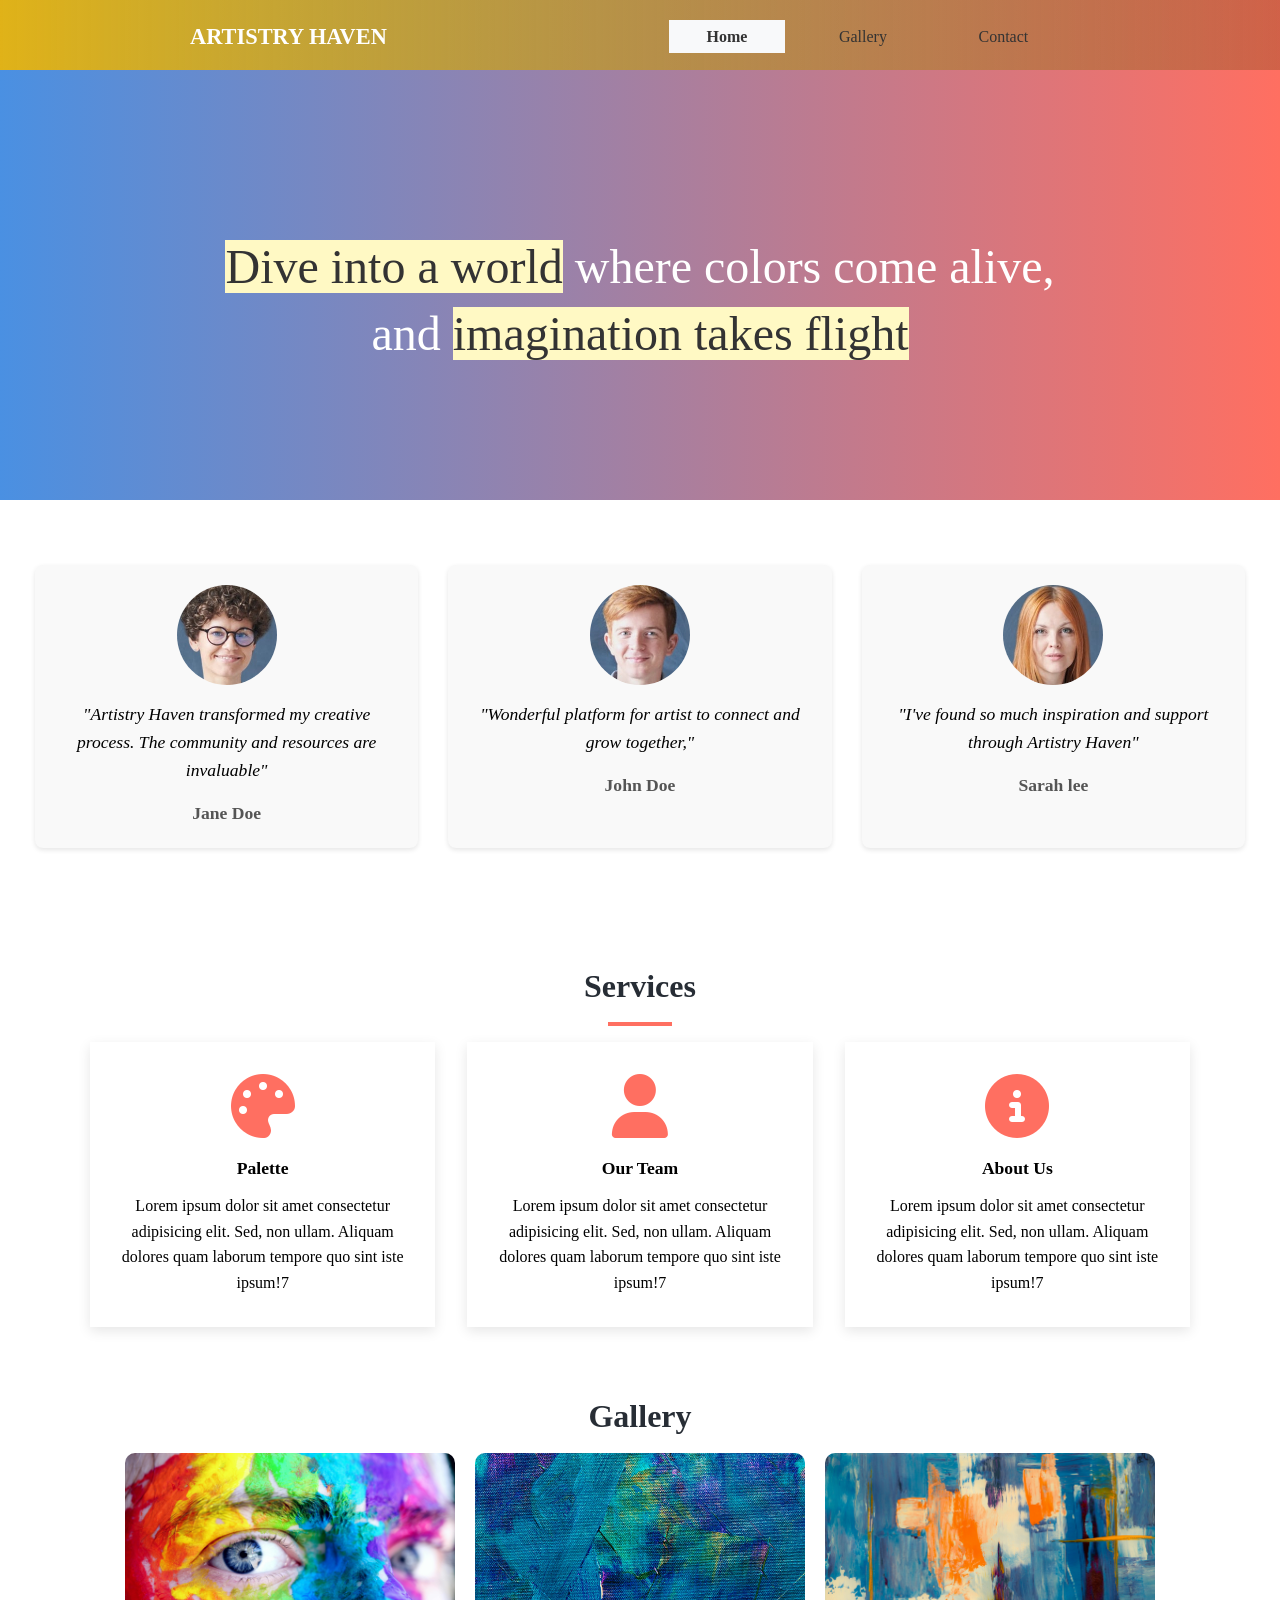
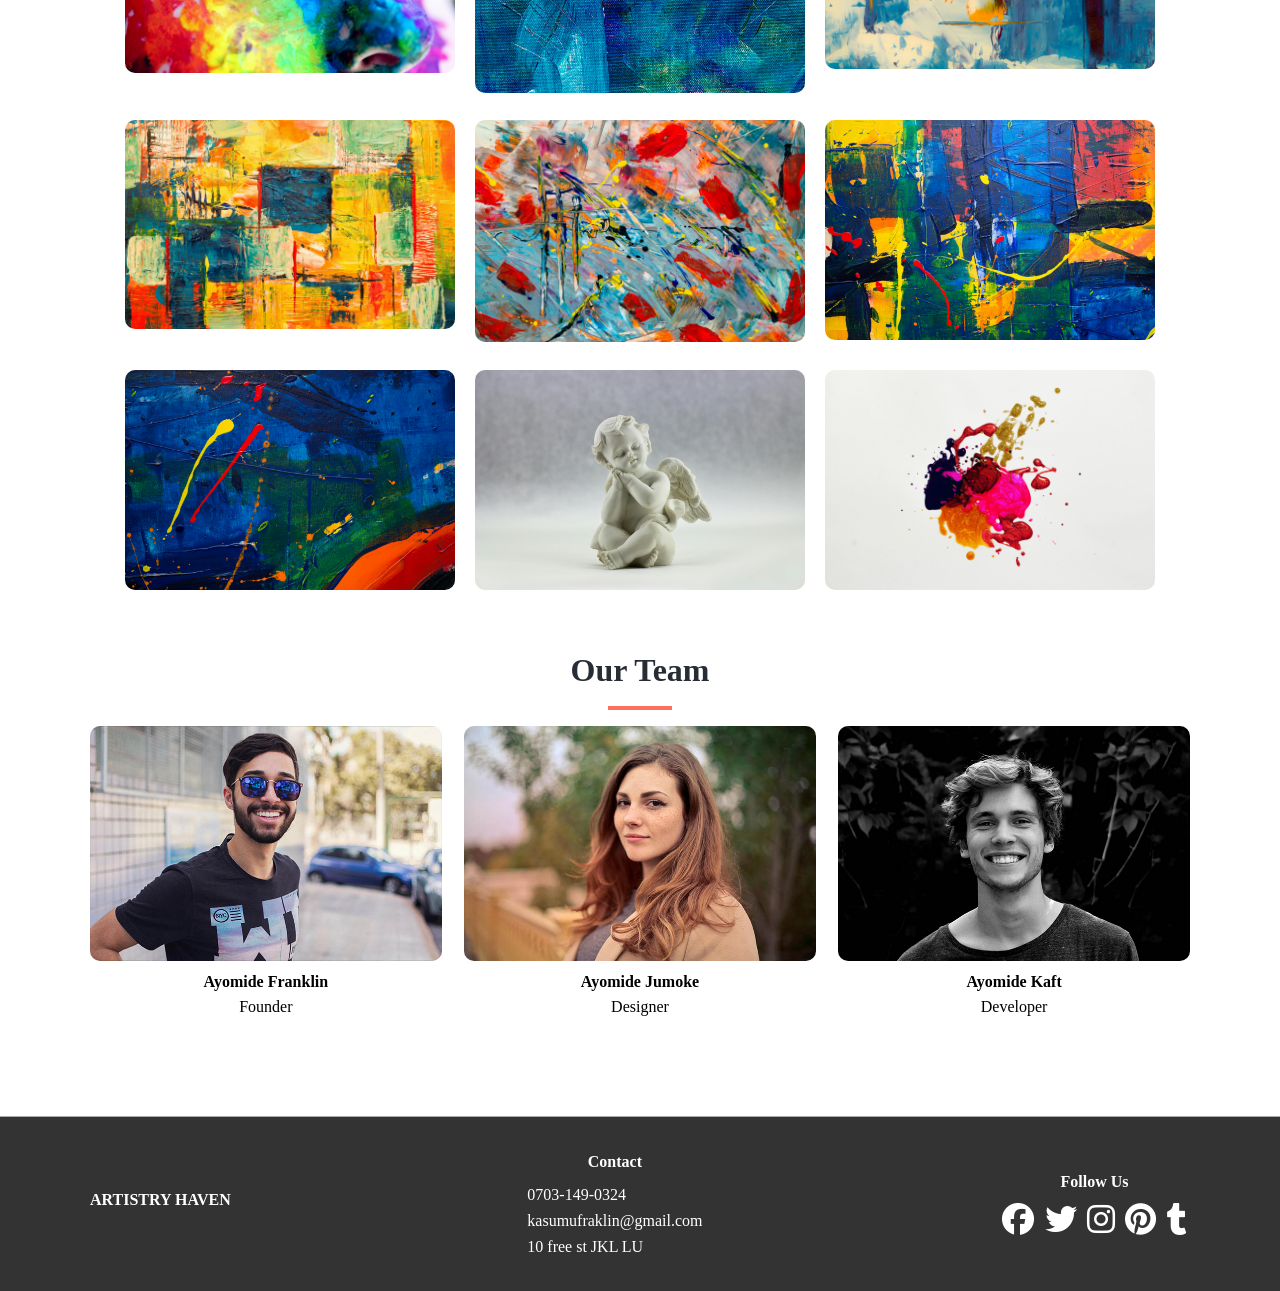
<file: index.html>
<!doctype html>
<html lang="en">
  <head>
    <meta charset="UTF-8" />
    <meta name="viewport" content="width=device-width, initial-scale=1.0" />
    <title>Document</title>
    <link rel="stylesheet" href="Style.css" />
    <link
      rel="stylesheet"
      href="https://cdnjs.cloudflare.com/ajax/libs/font-awesome/6.7.1/css/all.min.css"
      integrity="sha512-5Hs3dF2AEPkpNAR7UiOHba+lRSJNeM2ECkwxUIxC1Q/FLycGTbNapWXB4tP889k5T5Ju8fs4b1P5z/iB4nMfSQ=="
      crossorigin="anonymous"
      referrerpolicy="no-referrer"
    />
    <link rel="preconnect" href="https://fonts.googleapis.com" />
    <link rel="preconnect" href="https://fonts.gstatic.com" crossorigin />
    <link
      href="https://fonts.googleapis.com/css2?family=Roboto:ital,wght@0,100;0,400;0,500;0,700;1,100;1,300;1,400;1,500;1,700&display=swap"
      rel="stylesheet"
    />
  </head>
  <body>
    <header class="header">
      <div class="container container-sm header-flex">
        <h4 class="logo">Artistry Haven</h4>
        <ul class="main-menu">
          <li><a href="" class="current">Home</a></li>
          <li><a href="#gallery">Gallery</a></li>
          <li><a href="#contact">Contact</a></li>
        </ul>
      </div>
    </header>
    <section class="hero bg-secondary">
      <div class="container container-sm">
        <h2>
          <span class="bg-primary">Dive into a world</span> where colors come
          alive, and <span class="bg-primary">imagination takes flight</span>
        </h2>
      </div>
    </section>
    <!-- testimonials -->
    <section class="testimonial-section">
      <div class="testimonial">
        <div class="testimonial-content">
          <img src="testimonial-1.jpg" alt="jane doe" class="testimonial-img" />
          <p class="quote">
            "Artistry Haven transformed my creative process. The community and
            resources are invaluable"
          </p>
          <p class="author">Jane Doe</p>
        </div>
      </div>
      <div class="testimonial">
        <div class="testimonial-content">
          <img src="testimonial-2.jpg" alt="john doe" class="testimonial-img" />
          <p class="quote">
            "Wonderful platform for artist to connect and grow together,"
          </p>
          <p class="author">John Doe</p>
        </div>
      </div>
      <div class="testimonial">
        <div class="testimonial-content">
          <img src="testimonial-3.jpg" alt="jane doe" class="testimonial-img" />
          <p class="quote">
            "I've found so much inspiration and support through Artistry Haven"
          </p>
          <p class="author">Sarah lee</p>
        </div>
      </div>
    </section>
    <!-- why us -->
    <section class="services">
      <h2 class="section-heading">Services</h2>
      <div class="heading-border"></div>
      <div class="container">
        <div class="services-flex">
          <div class="services-item">
            <i class="fa-solid fa-palette fa-4x"></i>
            <h4>Palette</h4>
            <p>
              Lorem ipsum dolor sit amet consectetur adipisicing elit. Sed, non
              ullam. Aliquam dolores quam laborum tempore quo sint iste ipsum!7
            </p>
          </div>

          <div class="services-item">
            <i class="fa-solid fa-user fa-4x"></i>
            <h4>Our Team</h4>
            <p>
              Lorem ipsum dolor sit amet consectetur adipisicing elit. Sed, non
              ullam. Aliquam dolores quam laborum tempore quo sint iste ipsum!7
            </p>
          </div>

          <div class="services-item">
            <i class="fa-solid fa-info-circle fa-4x"></i>
            <h4>About Us</h4>
            <p>
              Lorem ipsum dolor sit amet consectetur adipisicing elit. Sed, non
              ullam. Aliquam dolores quam laborum tempore quo sint iste ipsum!7
            </p>
          </div>
        </div>
      </div>
    </section>
    <!-- gallery -->
    <section class="gallery" id="gallery">
      <h2 class="section-heading">Gallery</h2>
      <div class="header-border"></div>
      <div class="container container-ig gallery-flex">
        <div class="gallery-item">
          <img src="portfolio-1.jpg" alt="portfolio-1" />
        </div>
        <div class="gallery-item">
          <img src="portfolio-2.jpg" alt="portfolio-2" />
        </div>
        <div class="gallery-item">
          <img src="portfolio-3.jpg" alt="portfolio-3" />
        </div>
        <div class="gallery-item">
          <img src="portfolio-4.jpg" alt="portfolio-4" />
        </div>
        <div class="gallery-item">
          <img src="portfolio-5.jpg" alt="portfolio-5" />
        </div>
        <div class="gallery-item">
          <img src="portfolio-6.jpg" alt="portfolio-6" />
        </div>
        <div class="gallery-item">
          <img src="portfolio-7.jpg" alt="portfolio-7" />
        </div>
        <div class="gallery-item">
          <img src="portfolio-8.jpg" alt="portfolio-8" />
        </div>
        <div class="gallery-item">
          <img src="portfolio-9.jpg" alt="portfolio-9" />
        </div>
      </div>
    </section>
    <!-- Team -->
    <section class="team">
      <div class="container container-lg">
        <h2 class="section-heading">Our Team</h2>
        <div class="heading-border"></div>
        <div class="team-flex">
          <div class="team-item">
            <img src="team1.jpg" alt="team" />
            <h4>Ayomide Franklin</h4>
            <p>Founder</p>
          </div>
          <div class="team-item">
            <img src="team2.jpg" alt="team" />
            <h4>Ayomide Jumoke</h4>
            <p>Designer</p>
          </div>
          <div class="team-item">
            <img src="team3.jpg" alt="team" />
            <h4>Ayomide Kaft</h4>
            <p>Developer</p>
          </div>
        </div>
      </div>
    </section>
    <!-- footer -->
    <footer class="footer bg-dark">
      <div class="container footer-flex">
        <h4 class="logo">Artistry Haven</h4>
        <div id="contact">
          <h4>Contact</h4>
          <ul>
            <li>0703-149-0324</li>
            <li>kasumufraklin@gmail.com</li>
            <li>10 free st JKL LU</li>
          </ul>
        </div>
        <div>
          <h4>Follow Us</h4>
          <a href=""><i class="fab fa-facebook fa-2x"></i></a>
          <a href=""><i class="fab fa-twitter fa-2x"></i></a>
          <a href=""><i class="fab fa-instagram fa-2x"></i></a>
          <a href=""><i class="fab fa-pinterest fa-2x"></i></a>
          <a href=""><i class="fab fa-tumblr fa-2x"></i></a>
        </div>
      </div>
    </footer>
  </body>
</html>
</file>
<file: Style.css>
* {
  margin: 0;
  padding: 0;
  box-sizing: border-box;
}
body {
  font-family: "roboto" sans-serif;
  line-height: 1.6;
}
html {
  scroll-behavior: smooth;
}

a {
  text-decoration: none;
  color: #333;
}
ul {
  list-style: none;
}
img {
  max-width: 100%;
}
/* utility Classes */
/* container */
.container-lg {
  max-width: 1400px;
}
.container {
  max-width: 1100px;
  margin: 0 auto;
  padding: 0 1.5;
}
.container-sm {
  max-width: 900px;
}
.bg-primary {
  background-color: #fff9c4;
  color: #333;
}
.bg-dark {
  background: #333;
  color: #fff;
}
.bg-secondary {
  background: linear-gradient(to right, #4a90e2, #ff6f61);
  color: #fff;
}
.bg-dark .bg-primary {
  padding: 0 0.3rem;
}
.section-heading {
  font-size: 2rem;
  font-weight: bold;
  text-align: center;
  margin-bottom: 10px;
  color: #272d35;
}
.heading-border {
  width: 64px;
  height: 4px;
  background-color: #ff6f61;
  margin: 0 auto 1rem;
}
/* header */
.header {
  width: 100%;
  height: 70px;
  position: fixed;
  background: linear-gradient(to right, #e0b218, #493c0241);
}
.logo {
  font-size: 1.4rem;
  font-weight: bold;
  color: #fff;
  text-transform: uppercase;
  display: inline-block;
}
.logo:hover {
  color: #f8f9fa;
  text-shadow: 1px 1px 2px rgba(0, 0, 0, 0.2);
  cursor: pointer;
}
.header .header-flex {
  display: flex;
  justify-content: space-between;
  align-items: center;
}
.header .main-menu {
  display: flex;
  gap: 1rem;
  margin: 1.5rem;
}
.header .main-menu a {
  padding: 0.5rem 1cm;
}
.header .main-menu a:hover {
  background: #f8f9fa;
}
.current {
  background: #f8f9fa;
  font-weight: 600;
}
/* Hero */
.hero {
  height: 500px;
  display: flex;
  justify-content: center;
  align-items: center;
  text-align: center;
}
.hero h2 {
  font-size: 3rem;
  line-height: 1.4;
  font-weight: normal;
  margin-top: 100px;
}
/* testimonial section */
.testimonial-section {
  display: flex;
  flex-wrap: wrap;
  justify-content: center;
  padding: 50px 20px;
}
.testimonial {
  flex: 1 1 300px;
  max-height: 400px;
  margin: 15px;
  padding: 20px;
  border: 1px isolid #ddd;
  border-radius: 8px;
  background-color: #f9f9f9;
  box-shadow: 0 2px 5px rgba(0, 0, 0, 0.1);
  text-align: center;
}
.testimonial-content {
  display: flex;
  flex-direction: column;
  align-items: center;
}
.testimonial-img {
  width: 100px;
  height: 100px;
  border-radius: 50%;
  margin-bottom: 15px;
}
.quote {
  font-size: 1.1em;
  font-style: italic;
  margin-bottom: 15px;
}
.author {
  font-size: 1.1em;
  font-weight: bold;
  color: #555;
}
/* services */
.services {
  padding: 3rem 0 4rem;
}
.services-flex {
  display: flex;
  gap: 2rem;
}
.services-item h4 {
  font-size: 1.1rem;
  margin-bottom: 0.7rem;
  padding-top: 1rem;
  text-align: center;
}
.services-item i {
  display: flex;
  justify-content: center;
  align-items: center;
  color: #ff6f61;
}
.services-item p {
  text-align: center;
}
.services-item {
  padding: 2rem 1.75rem;
  background: #fff;
  box-shadow: 0 4px 12px 0 rgba(7, 7, 7, 0.1);
}
/* gallery */
.gallery-flex {
  display: flex;
  justify-content: center;
  flex-wrap: wrap;
  gap: 20px;
}
.gallery-item {
  width: 30%;
}
.gallery-item img {
  border-radius: 10px;
}
/* Team */
.team {
  padding: 3rem 0 4rem;
}
.team-flex {
  display: flex;
  gap: 1.4rem;
}
.team-flex,
h4,
p {
  text-align: center;
}
.team img {
  border-radius: 10px;
}
/* footer */
.footer {
  border-top: 1px solid #aaa;
  padding: 2rem 1.5rem;
  margin-top: 2rem;
}
.footer .footer-flex {
  display: flex;
  justify-content: space-between;
  align-items: center;
}
.footer h4 {
  font-size: 1rem;
  margin-bottom: 0.5rem;
}
.footer a {
  margin: 0.2rem;
  color: #fff;
}
.footer a:hover {
  color: #ff6f61;
}
/* media Queries */
@media (max-width: 768px) {
  .header .header-flex,
  .services .services-flex,
  .team .team-flex,
  .footer .footer-flex {
    flex-direction: column;
    gap: 1.5rem;
  }
  .header {
    width: 100%;
    height: 100px;
  }
  .header .main-menu {
    margin-top: 0.5rem;
  }
  .hero {
    height: 300px;
  }
  .hero h2 {
    font-size: 1.8rem;
    padding-top: 3rem;
  }
  .testimonial {
    flex: 1 1 100%;
  }
  .gallery-item {
    width: 100%;
  }
}
</file>
